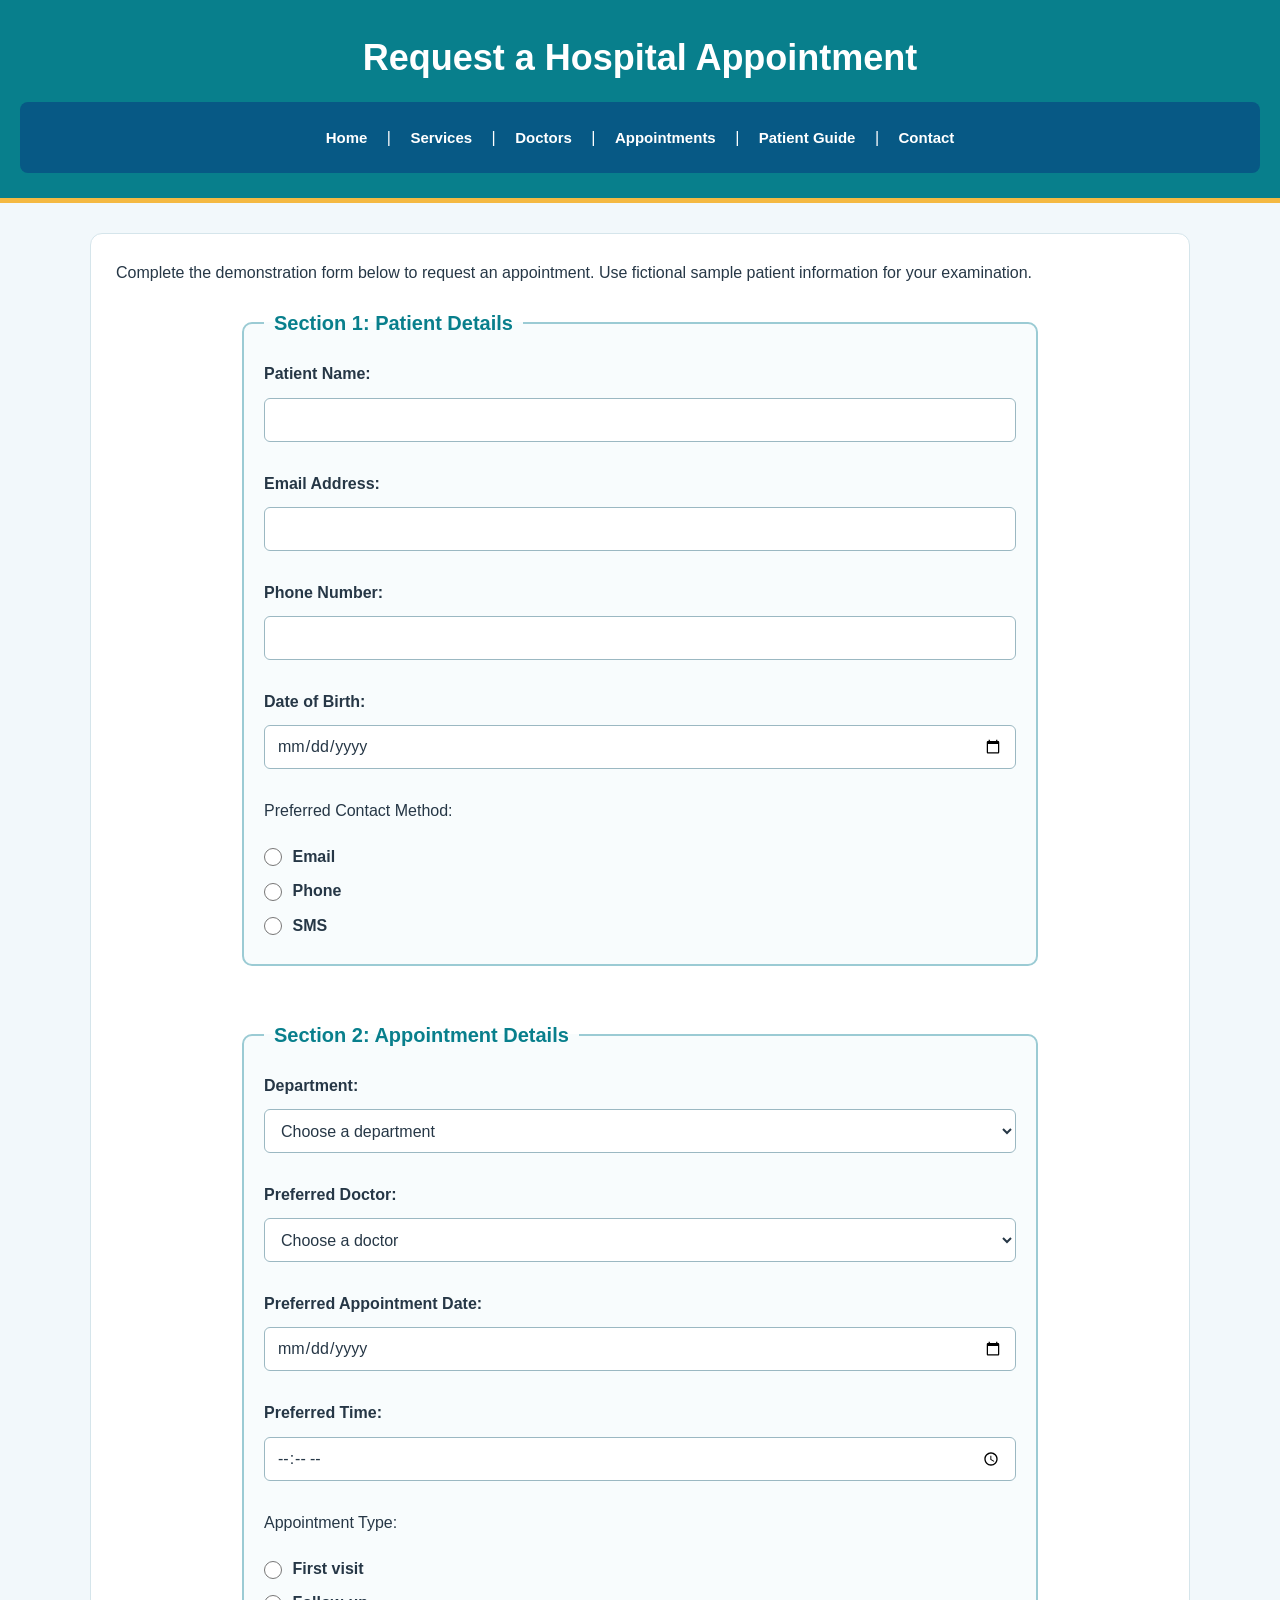
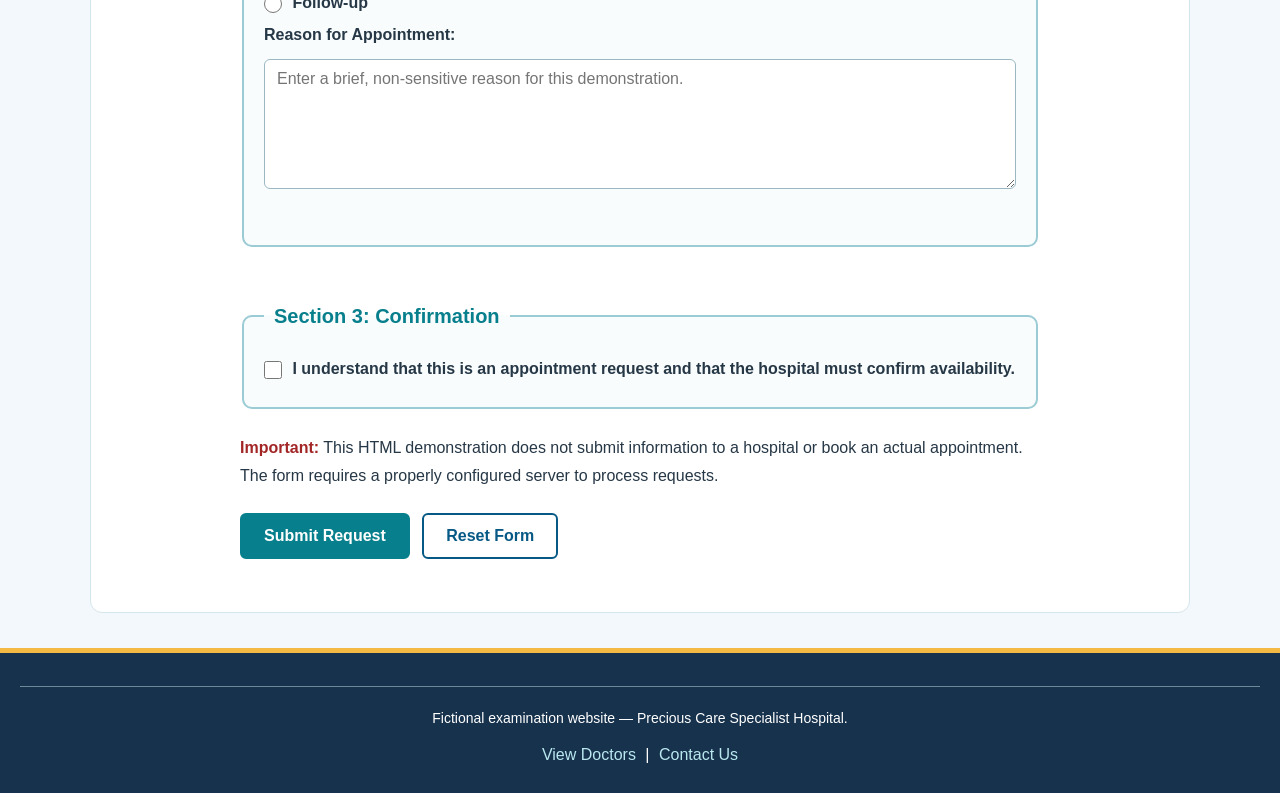
<file: appointment.html>
<!DOCTYPE html>
<html lang="en">
<head>
    <meta charset="UTF-8">
    <meta name="viewport" content="width=device-width, initial-scale=1.0">
    <title>Appointment Request | Precious Care Hospital</title>
     <link rel="stylesheet" href="style.css">
</head>
<body>

<header>
    <h1>Request a Hospital Appointment</h1>
    <nav aria-label="Main navigation">
        <a href="index.html">Home</a> |
        <a href="services.html">Services</a> |
        <a href="doctors.html">Doctors</a> |
        <a href="appointment.html">Appointments</a> |
        <a href="patient-guide.html">Patient Guide</a> |
        <a href="contact.html">Contact</a>
    </nav>
</header>

<main>
    <p>
        Complete the demonstration form below to request an appointment.
        Use fictional sample patient information for your examination.
    </p>

    <form action="#" method="post">

        <fieldset>
            <legend>Section 1: Patient Details</legend>

            <p>
                <label for="patient-name">Patient Name:</label><br>
                <input type="text" id="patient-name" name="patient_name"
                       autocomplete="name" required>
            </p>

            <p>
                <label for="patient-email">Email Address:</label><br>
                <input type="email" id="patient-email" name="email"
                       autocomplete="email" required>
            </p>

            <p>
                <label for="patient-phone">Phone Number:</label><br>
                <input type="tel" id="patient-phone" name="phone"
                       autocomplete="tel" required>
            </p>

            <p>
                <label for="date-of-birth">Date of Birth:</label><br>
                <input type="date" id="date-of-birth" name="date_of_birth"
                       max="2026-10-16" required>
            </p>

            <p>Preferred Contact Method:</p>
            <input type="radio" id="contact-email" name="contact_method"
                   value="Email" required>
            <label for="contact-email">Email</label><br>

            <input type="radio" id="contact-phone" name="contact_method"
                   value="Phone">
            <label for="contact-phone">Phone</label><br>

            <input type="radio" id="contact-sms" name="contact_method"
                   value="SMS">
            <label for="contact-sms">SMS</label>
        </fieldset>

        <br>

        <fieldset>
            <legend>Section 2: Appointment Details</legend>

            <p>
                <label for="department">Department:</label><br>
                <select id="department" name="department" required>
                    <option value="">Choose a department</option>
                    <option value="general">General Outpatient</option>
                    <option value="maternity">Maternity</option>
                    <option value="laboratory">Laboratory</option>
                    <option value="paediatrics">Paediatrics</option>
                    <option value="dental">Dental</option>
                    <option value="eye">Eye Clinic</option>
                </select>
            </p>

            <p>
                <label for="doctor">Preferred Doctor:</label><br>
                <select id="doctor" name="preferred_doctor" required>
                    <option value="">Choose a doctor</option>
                    <option value="ada-okoro">Dr. Ada Okoro</option>
                    <option value="samuel-bello">Dr. Samuel Bello</option>
                    <option value="mary-eze">Dr. Mary Eze</option>
                    <option value="david-obi">Dr. David Obi</option>
                    <option value="esther-nwosu">Dr. Esther Nwosu</option>
                    <option value="no-preference">No preference</option>
                </select>
            </p>

            <p>
                <label for="appointment-date">Preferred Appointment Date:</label><br>
                <input type="date" id="appointment-date" name="appointment_date"
                       min="2026-10-16" required>
            </p>

            <p>
                <label for="appointment-time">Preferred Time:</label><br>
                <input type="time" id="appointment-time" name="appointment_time"
                       required>
            </p>

            <p>Appointment Type:</p>
            <input type="radio" id="first-visit" name="visit_type"
                   value="First visit" required>
            <label for="first-visit">First visit</label><br>

            <input type="radio" id="follow-up" name="visit_type"
                   value="Follow-up">
            <label for="follow-up">Follow-up</label>

            <p>
                <label for="appointment-reason">Reason for Appointment:</label><br>
                <textarea id="appointment-reason" name="reason"
                          rows="5" cols="40" maxlength="500"
                          placeholder="Enter a brief, non-sensitive reason for this demonstration."
                          required></textarea>
            </p>
        </fieldset>

        <br>

        <fieldset>
            <legend>Section 3: Confirmation</legend>

            <input type="checkbox" id="policy" name="appointment_policy"
                   value="accepted" required>
            <label for="policy">
                I understand that this is an appointment request and that
                the hospital must confirm availability.
            </label>
        </fieldset>

        <p>
            <strong>Important:</strong> This HTML demonstration does not
            submit information to a hospital or book an actual appointment.
            The form requires a properly configured server to process requests.
        </p>

        <button type="submit">Submit Request</button>
        <button type="reset">Reset Form</button>

    </form>
</main>

<footer>
    <hr>
    <p>Fictional examination website — Precious Care Specialist Hospital.</p>
    <a href="doctors.html">View Doctors</a> |
    <a href="contact.html">Contact Us</a>
</footer>

</body>
</html>
</file>
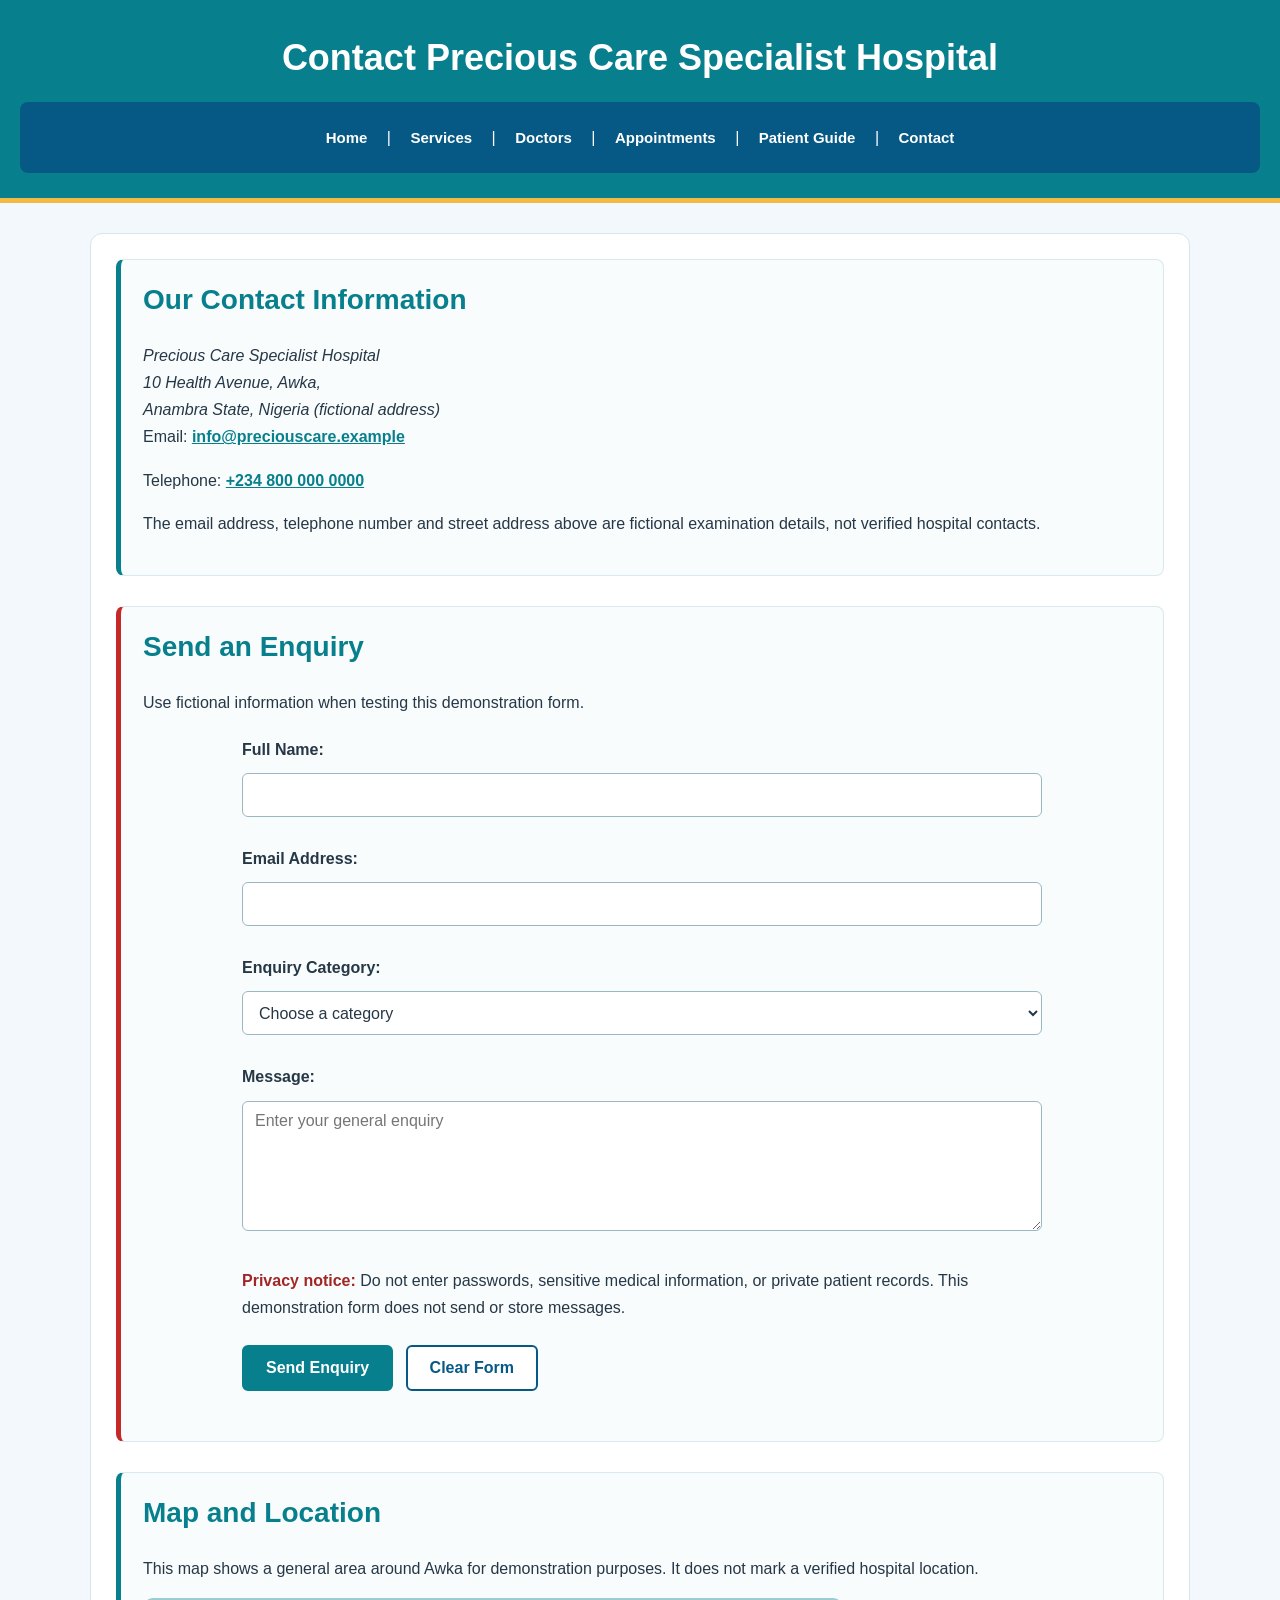
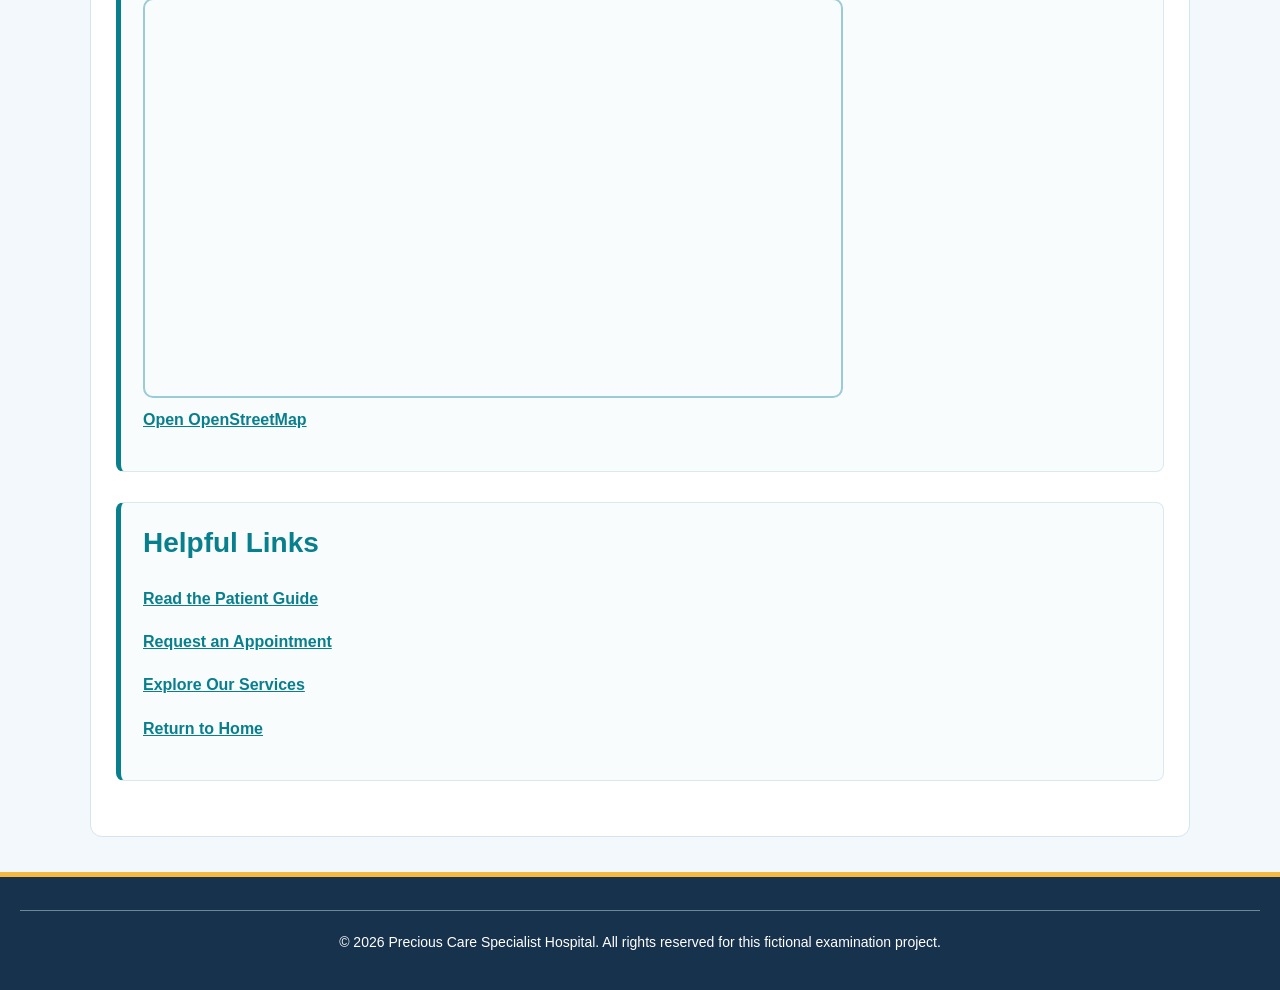
<file: contact.html>
<!DOCTYPE html>
<html lang="en">
<head>
    <meta charset="UTF-8">
    <meta name="viewport" content="width=device-width, initial-scale=1.0">
    <title>Contact Us | Precious Care Hospital</title>
     <link rel="stylesheet" href="style.css">
</head>
<body>

<header>
    <h1>Contact Precious Care Specialist Hospital</h1>
    <nav aria-label="Main navigation">
        <a href="index.html">Home</a> |
        <a href="services.html">Services</a> |
        <a href="doctors.html">Doctors</a> |
        <a href="appointment.html">Appointments</a> |
        <a href="patient-guide.html">Patient Guide</a> |
        <a href="contact.html">Contact</a>
    </nav>
</header>

<main>
    <section>
        <h2>Our Contact Information</h2>
        <address>
            Precious Care Specialist Hospital<br>
            10 Health Avenue, Awka,<br>
            Anambra State, Nigeria (fictional address)
        </address>

        <p>
            Email:
            <a href="mailto:info@preciouscare.example">
                info@preciouscare.example
            </a>
        </p>

        <p>
            Telephone:
            <a href="tel:+2348000000000">+234 800 000 0000</a>
        </p>

        <p>
            The email address, telephone number and street address above
            are fictional examination details, not verified hospital contacts.
        </p>
    </section>

    <section>
        <h2>Send an Enquiry</h2>
        <p>Use fictional information when testing this demonstration form.</p>

        <form action="#" method="post">
            <p>
                <label for="contact-name">Full Name:</label><br>
                <input type="text" id="contact-name" name="name"
                       autocomplete="name" required>
            </p>

            <p>
                <label for="contact-email">Email Address:</label><br>
                <input type="email" id="contact-email" name="email"
                       autocomplete="email" required>
            </p>

            <p>
                <label for="enquiry-category">Enquiry Category:</label><br>
                <select id="enquiry-category" name="category" required>
                    <option value="">Choose a category</option>
                    <option value="services">Medical Services</option>
                    <option value="doctors">Doctors and Timetable</option>
                    <option value="appointment">Appointment Enquiry</option>
                    <option value="patient-guide">Patient Information</option>
                    <option value="other">Other</option>
                </select>
            </p>

            <p>
                <label for="message">Message:</label><br>
                <textarea id="message" name="message" rows="6"
                          cols="40" maxlength="1000"
                          placeholder="Enter your general enquiry"
                          required></textarea>
            </p>

            <p>
                <strong>Privacy notice:</strong> Do not enter passwords,
                sensitive medical information, or private patient records.
                This demonstration form does not send or store messages.
            </p>

            <button type="submit">Send Enquiry</button>
            <button type="reset">Clear Form</button>
        </form>
    </section>

    <section>
        <h2>Map and Location</h2>
        <p>
            This map shows a general area around Awka for demonstration
            purposes. It does not mark a verified hospital location.
        </p>

        <iframe
            src="https://www.openstreetmap.org/export/embed.html?bbox=7.00%2C6.18%2C7.10%2C6.25&amp;layer=mapnik"
            title="Map of a general area around Awka, Anambra State"
            width="600"
            height="400"
            loading="lazy">
        </iframe>

        <p>
            <a href="https://www.openstreetmap.org/"
               target="_blank" rel="noopener noreferrer">
                Open OpenStreetMap
            </a>
        </p>
    </section>

    <section>
        <h2>Helpful Links</h2>
        <p><a href="patient-guide.html">Read the Patient Guide</a></p>
        <p><a href="appointment.html">Request an Appointment</a></p>
        <p><a href="services.html">Explore Our Services</a></p>
        <p><a href="index.html">Return to Home</a></p>
    </section>
</main>

<footer>
    <hr>
    <p>&copy; 2026 Precious Care Specialist Hospital. All rights reserved for this fictional examination project.</p>
</footer>

</body>
</html>
</file>
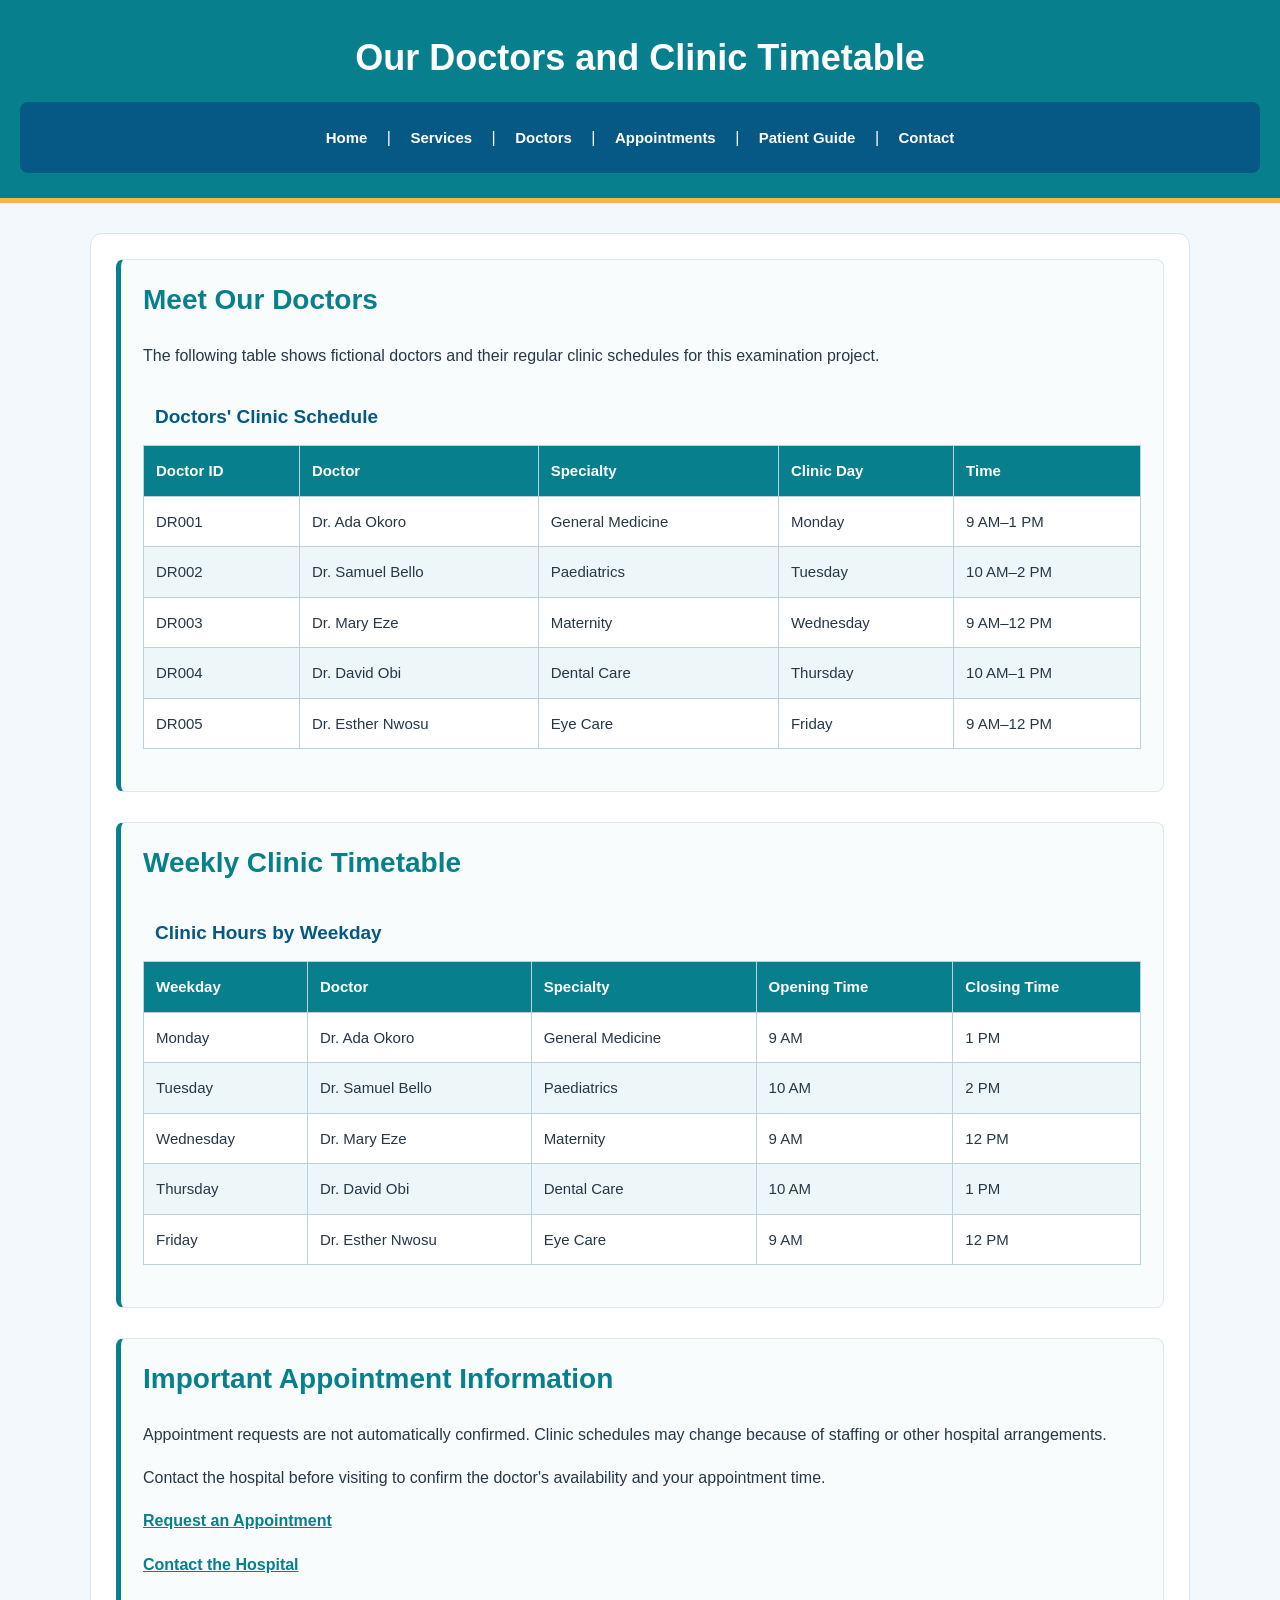
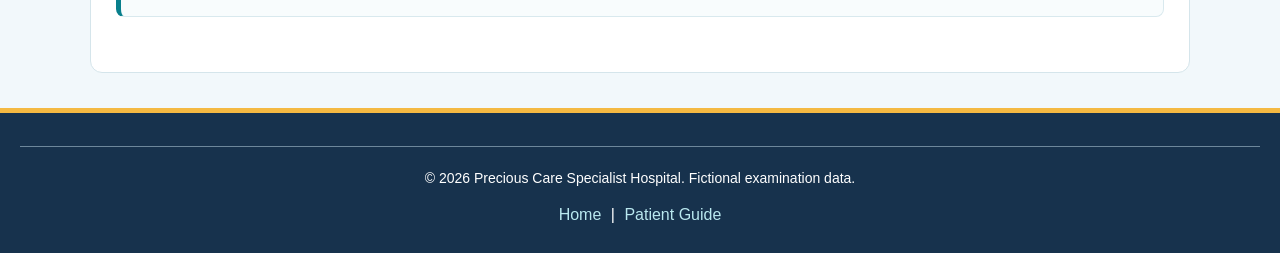
<file: doctors.html>
<!DOCTYPE html>
<html lang="en">
<head>
    <meta charset="UTF-8">
    <meta name="viewport" content="width=device-width, initial-scale=1.0">
    <title>Doctors and Timetable | Precious Care Hospital</title>
     <link rel="stylesheet" href="style.css">
</head>
<body>

<header>
    <h1>Our Doctors and Clinic Timetable</h1>
    <nav aria-label="Main navigation">
        <a href="index.html">Home</a> |
        <a href="services.html">Services</a> |
        <a href="doctors.html">Doctors</a> |
        <a href="appointment.html">Appointments</a> |
        <a href="patient-guide.html">Patient Guide</a> |
        <a href="contact.html">Contact</a>
    </nav>
</header>

<main>
    <section>
        <h2>Meet Our Doctors</h2>
        <p>
            The following table shows fictional doctors and their
            regular clinic schedules for this examination project.
        </p>

        <table border="1">
            <caption>Doctors' Clinic Schedule</caption>
            <thead>
                <tr>
                    <th scope="col">Doctor ID</th>
                    <th scope="col">Doctor</th>
                    <th scope="col">Specialty</th>
                    <th scope="col">Clinic Day</th>
                    <th scope="col">Time</th>
                </tr>
            </thead>
            <tbody>
                <tr>
                    <td>DR001</td>
                    <td>Dr. Ada Okoro</td>
                    <td>General Medicine</td>
                    <td>Monday</td>
                    <td>9 AM–1 PM</td>
                </tr>
                <tr>
                    <td>DR002</td>
                    <td>Dr. Samuel Bello</td>
                    <td>Paediatrics</td>
                    <td>Tuesday</td>
                    <td>10 AM–2 PM</td>
                </tr>
                <tr>
                    <td>DR003</td>
                    <td>Dr. Mary Eze</td>
                    <td>Maternity</td>
                    <td>Wednesday</td>
                    <td>9 AM–12 PM</td>
                </tr>
                <tr>
                    <td>DR004</td>
                    <td>Dr. David Obi</td>
                    <td>Dental Care</td>
                    <td>Thursday</td>
                    <td>10 AM–1 PM</td>
                </tr>
                <tr>
                    <td>DR005</td>
                    <td>Dr. Esther Nwosu</td>
                    <td>Eye Care</td>
                    <td>Friday</td>
                    <td>9 AM–12 PM</td>
                </tr>
            </tbody>
        </table>
    </section>

    <section>
        <h2>Weekly Clinic Timetable</h2>
        <table border="1">
            <caption>Clinic Hours by Weekday</caption>
            <thead>
                <tr>
                    <th scope="col">Weekday</th>
                    <th scope="col">Doctor</th>
                    <th scope="col">Specialty</th>
                    <th scope="col">Opening Time</th>
                    <th scope="col">Closing Time</th>
                </tr>
            </thead>
            <tbody>
                <tr>
                    <td>Monday</td>
                    <td>Dr. Ada Okoro</td>
                    <td>General Medicine</td>
                    <td>9 AM</td>
                    <td>1 PM</td>
                </tr>
                <tr>
                    <td>Tuesday</td>
                    <td>Dr. Samuel Bello</td>
                    <td>Paediatrics</td>
                    <td>10 AM</td>
                    <td>2 PM</td>
                </tr>
                <tr>
                    <td>Wednesday</td>
                    <td>Dr. Mary Eze</td>
                    <td>Maternity</td>
                    <td>9 AM</td>
                    <td>12 PM</td>
                </tr>
                <tr>
                    <td>Thursday</td>
                    <td>Dr. David Obi</td>
                    <td>Dental Care</td>
                    <td>10 AM</td>
                    <td>1 PM</td>
                </tr>
                <tr>
                    <td>Friday</td>
                    <td>Dr. Esther Nwosu</td>
                    <td>Eye Care</td>
                    <td>9 AM</td>
                    <td>12 PM</td>
                </tr>
            </tbody>
        </table>
    </section>

    <section>
        <h2>Important Appointment Information</h2>
        <p>
            Appointment requests are not automatically confirmed.
            Clinic schedules may change because of staffing or other
            hospital arrangements.
        </p>
        <p>
            Contact the hospital before visiting to confirm the doctor's
            availability and your appointment time.
        </p>
        <p><a href="appointment.html">Request an Appointment</a></p>
        <p><a href="contact.html">Contact the Hospital</a></p>
    </section>
</main>

<footer>
    <hr>
    <p>&copy; 2026 Precious Care Specialist Hospital. Fictional examination data.</p>
    <a href="index.html">Home</a> |
    <a href="patient-guide.html">Patient Guide</a>
</footer>

</body>
</html>
</file>
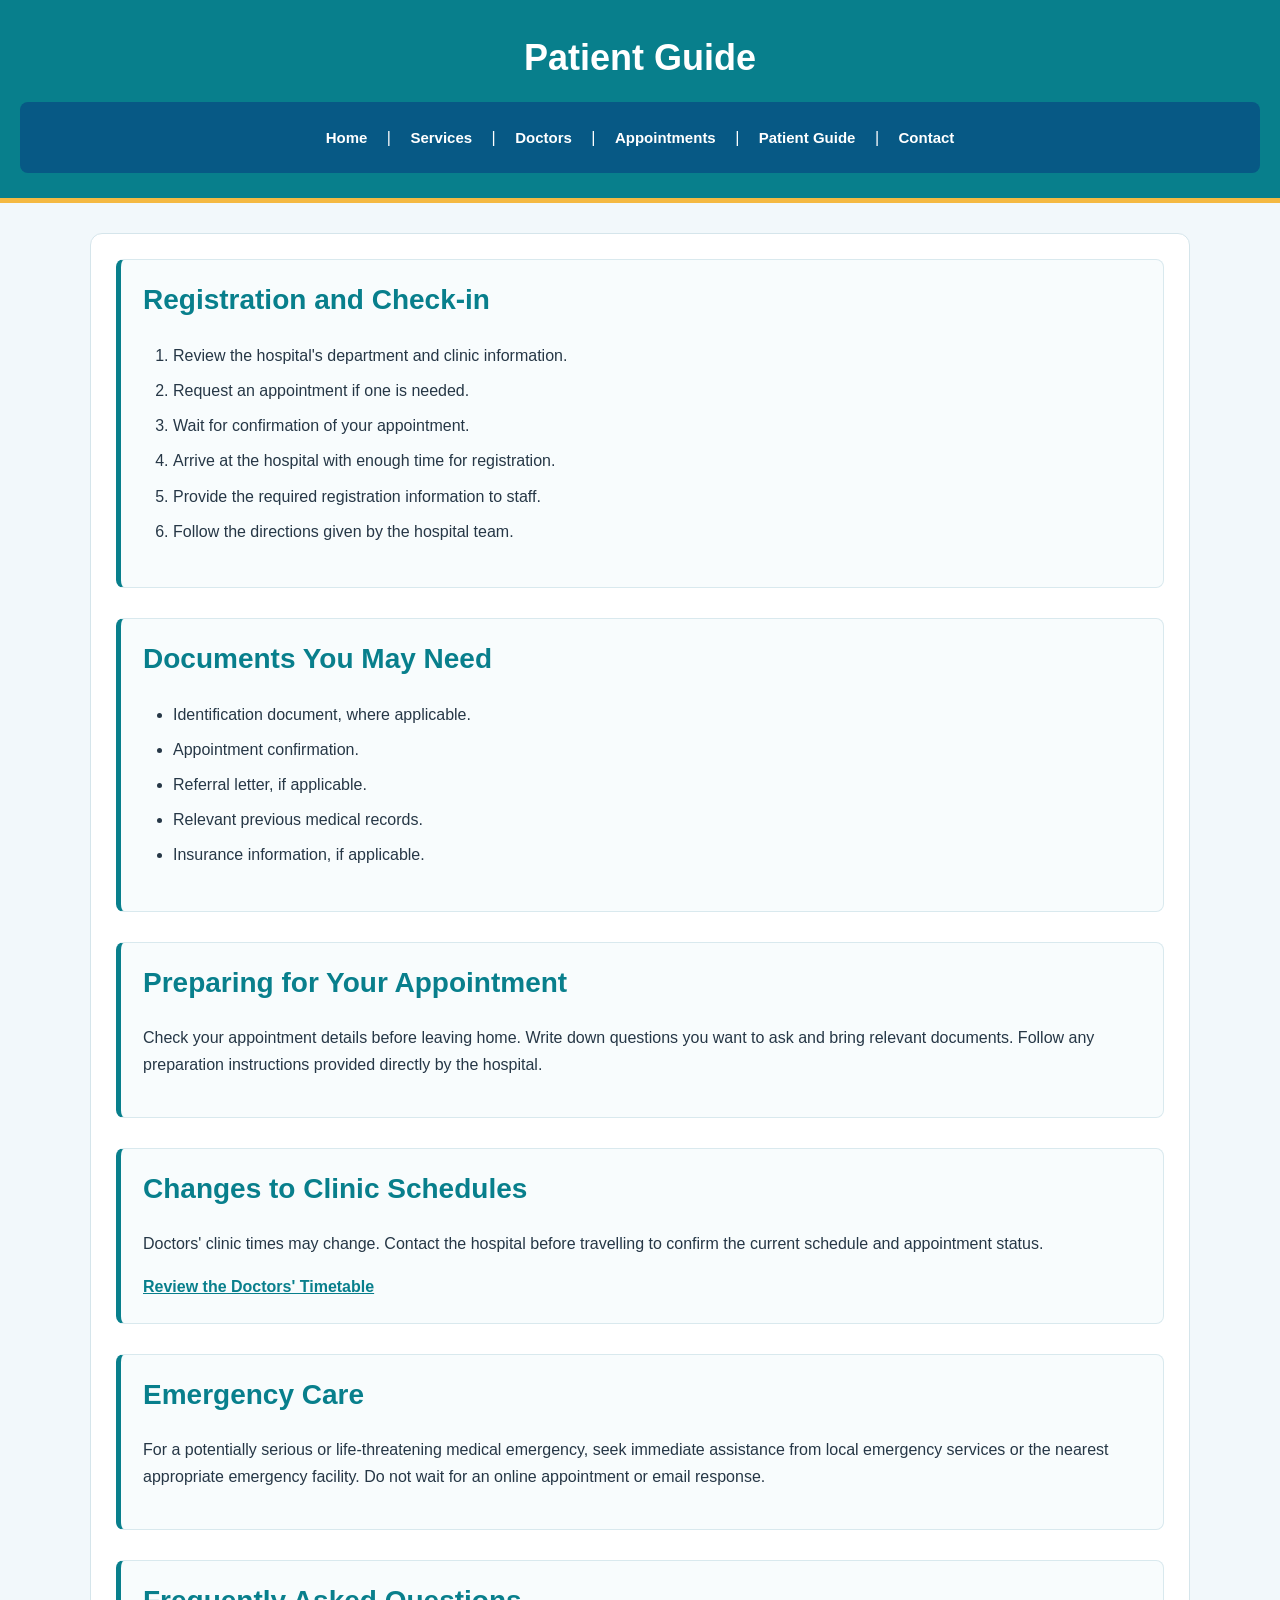
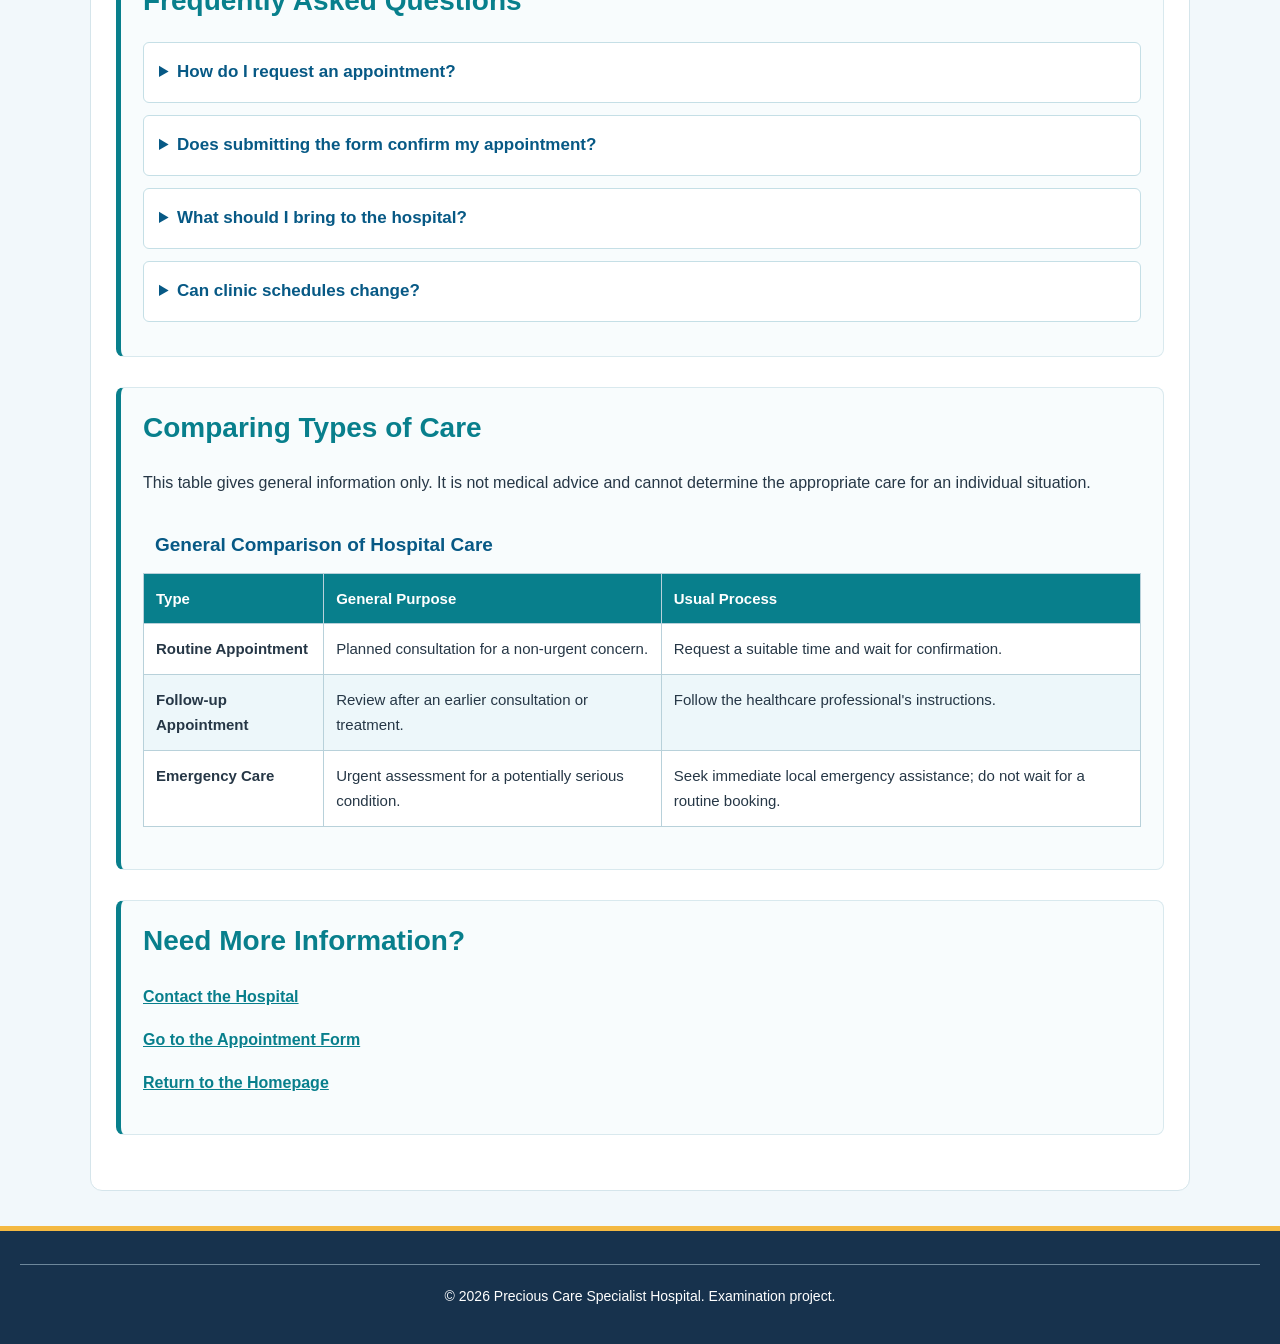
<file: patient-guide.html>
<!DOCTYPE html>
<html lang="en">
<head>
    <meta charset="UTF-8">
    <meta name="viewport" content="width=device-width, initial-scale=1.0">
    <title>Patient Guide | Precious Care Hospital</title>
     <link rel="stylesheet" href="style.css">
</head>
<body>

<header>
    <h1>Patient Guide</h1>
    <nav aria-label="Main navigation">
        <a href="index.html">Home</a> |
        <a href="services.html">Services</a> |
        <a href="doctors.html">Doctors</a> |
        <a href="appointment.html">Appointments</a> |
        <a href="patient-guide.html">Patient Guide</a> |
        <a href="contact.html">Contact</a>
    </nav>
</header>

<main>
    <section>
        <h2>Registration and Check-in</h2>
        <ol>
            <li>Review the hospital's department and clinic information.</li>
            <li>Request an appointment if one is needed.</li>
            <li>Wait for confirmation of your appointment.</li>
            <li>Arrive at the hospital with enough time for registration.</li>
            <li>Provide the required registration information to staff.</li>
            <li>Follow the directions given by the hospital team.</li>
        </ol>
    </section>

    <section>
        <h2>Documents You May Need</h2>
        <ul>
            <li>Identification document, where applicable.</li>
            <li>Appointment confirmation.</li>
            <li>Referral letter, if applicable.</li>
            <li>Relevant previous medical records.</li>
            <li>Insurance information, if applicable.</li>
        </ul>
    </section>

    <section>
        <h2>Preparing for Your Appointment</h2>
        <p>
            Check your appointment details before leaving home.
            Write down questions you want to ask and bring relevant
            documents. Follow any preparation instructions provided
            directly by the hospital.
        </p>
    </section>

    <section>
        <h2>Changes to Clinic Schedules</h2>
        <p>
            Doctors' clinic times may change. Contact the hospital
            before travelling to confirm the current schedule and
            appointment status.
        </p>
        <a href="doctors.html">Review the Doctors' Timetable</a>
    </section>

    <section>
        <h2>Emergency Care</h2>
        <p>
            For a potentially serious or life-threatening medical
            emergency, seek immediate assistance from local emergency
            services or the nearest appropriate emergency facility.
            Do not wait for an online appointment or email response.
        </p>
    </section>

    <section>
        <h2>Frequently Asked Questions</h2>

        <details>
            <summary>How do I request an appointment?</summary>
            <p>
                Open the appointment page, complete the required fields
                and submit your request. This demonstration form does
                not transmit data or book a real appointment.
            </p>
        </details>

        <details>
            <summary>Does submitting the form confirm my appointment?</summary>
            <p>
                No. In a real system, the hospital would need to process
                the request and confirm the appointment.
            </p>
        </details>

        <details>
            <summary>What should I bring to the hospital?</summary>
            <p>
                Bring relevant identification, appointment details,
                referral documents where applicable, and relevant records.
            </p>
        </details>

        <details>
            <summary>Can clinic schedules change?</summary>
            <p>
                Yes. Contact the hospital to confirm the current schedule
                before visiting.
            </p>
        </details>
    </section>

    <section>
        <h2>Comparing Types of Care</h2>
        <p>
            This table gives general information only. It is not medical
            advice and cannot determine the appropriate care for an
            individual situation.
        </p>

        <table border="1">
            <caption>General Comparison of Hospital Care</caption>
            <thead>
                <tr>
                    <th scope="col">Type</th>
                    <th scope="col">General Purpose</th>
                    <th scope="col">Usual Process</th>
                </tr>
            </thead>
            <tbody>
                <tr>
                    <th scope="row">Routine Appointment</th>
                    <td>Planned consultation for a non-urgent concern.</td>
                    <td>Request a suitable time and wait for confirmation.</td>
                </tr>
                <tr>
                    <th scope="row">Follow-up Appointment</th>
                    <td>Review after an earlier consultation or treatment.</td>
                    <td>Follow the healthcare professional's instructions.</td>
                </tr>
                <tr>
                    <th scope="row">Emergency Care</th>
                    <td>Urgent assessment for a potentially serious condition.</td>
                    <td>Seek immediate local emergency assistance; do not wait for a routine booking.</td>
                </tr>
            </tbody>
        </table>
    </section>

    <section>
        <h2>Need More Information?</h2>
        <p><a href="contact.html">Contact the Hospital</a></p>
        <p><a href="appointment.html">Go to the Appointment Form</a></p>
        <p><a href="index.html">Return to the Homepage</a></p>
    </section>
</main>

<footer>
    <hr>
    <p>&copy; 2026 Precious Care Specialist Hospital. Examination project.</p>
</footer>

</body>
</html>
</file>
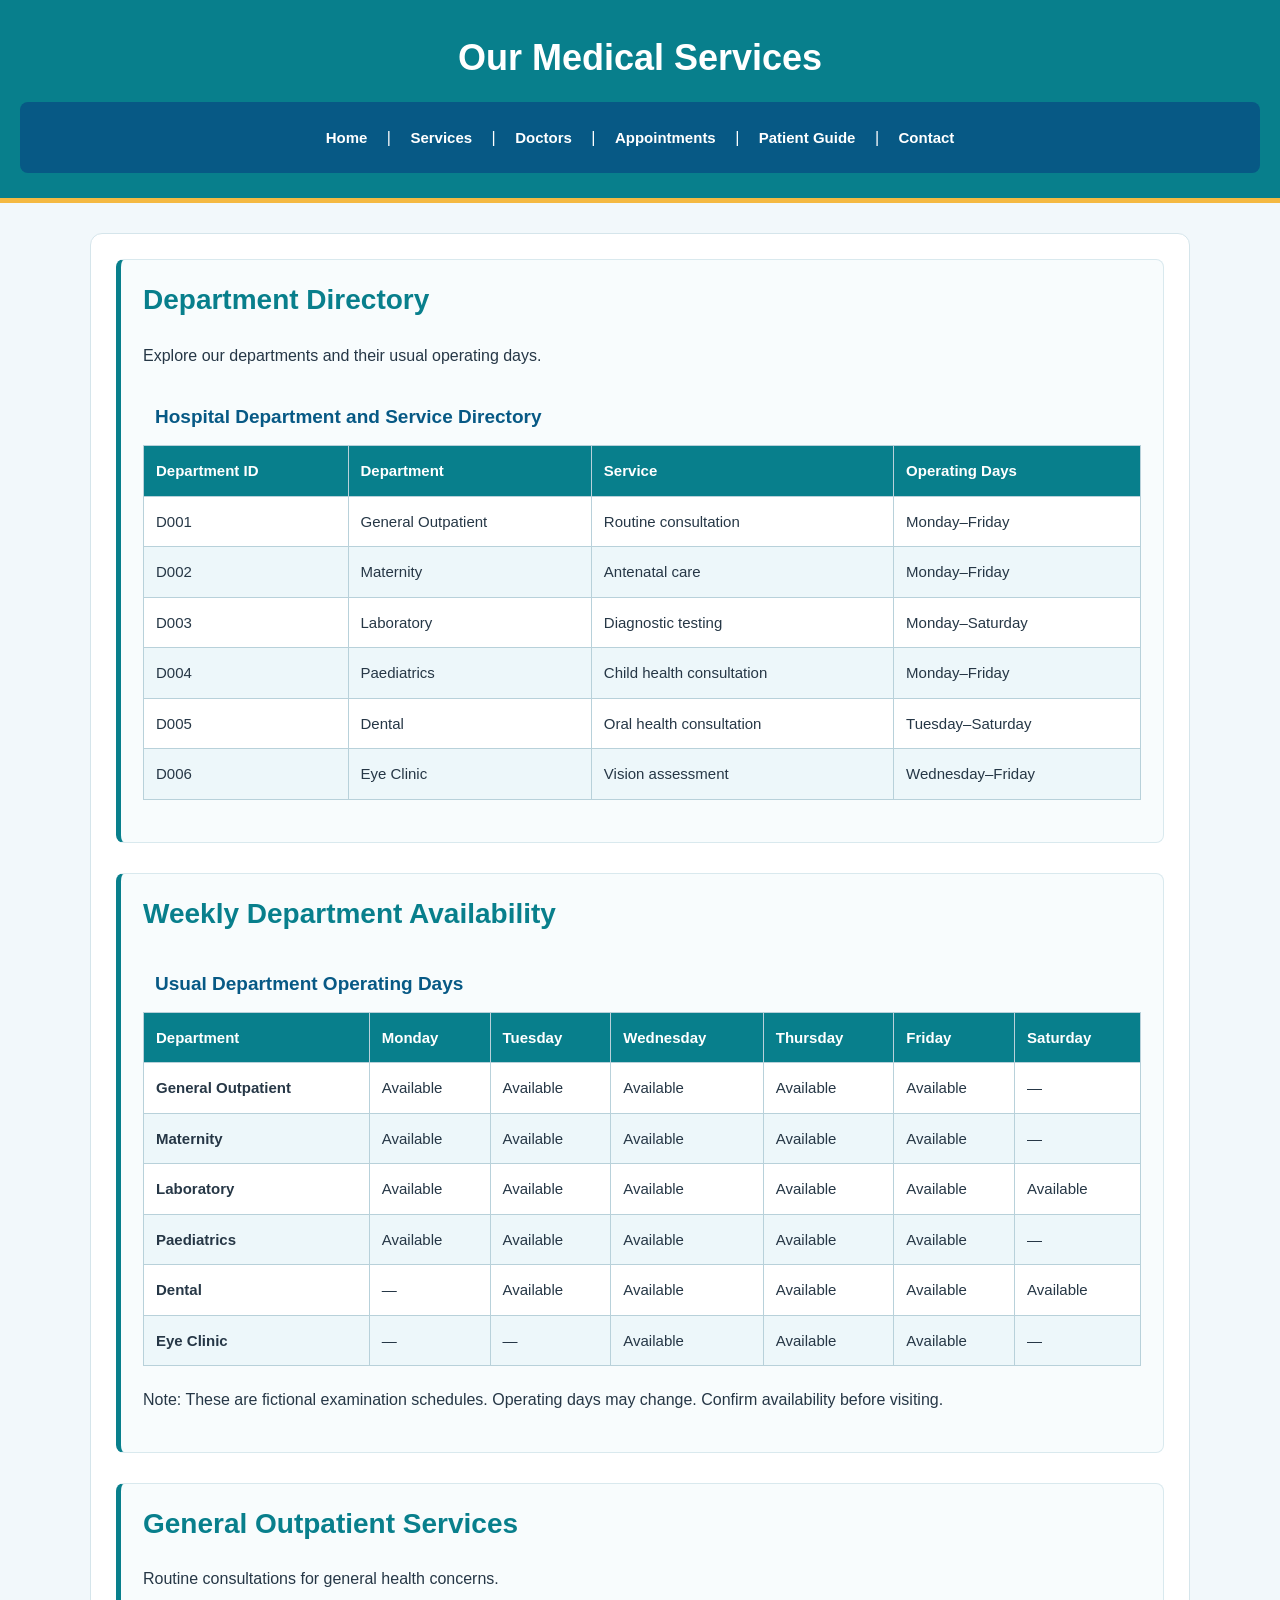
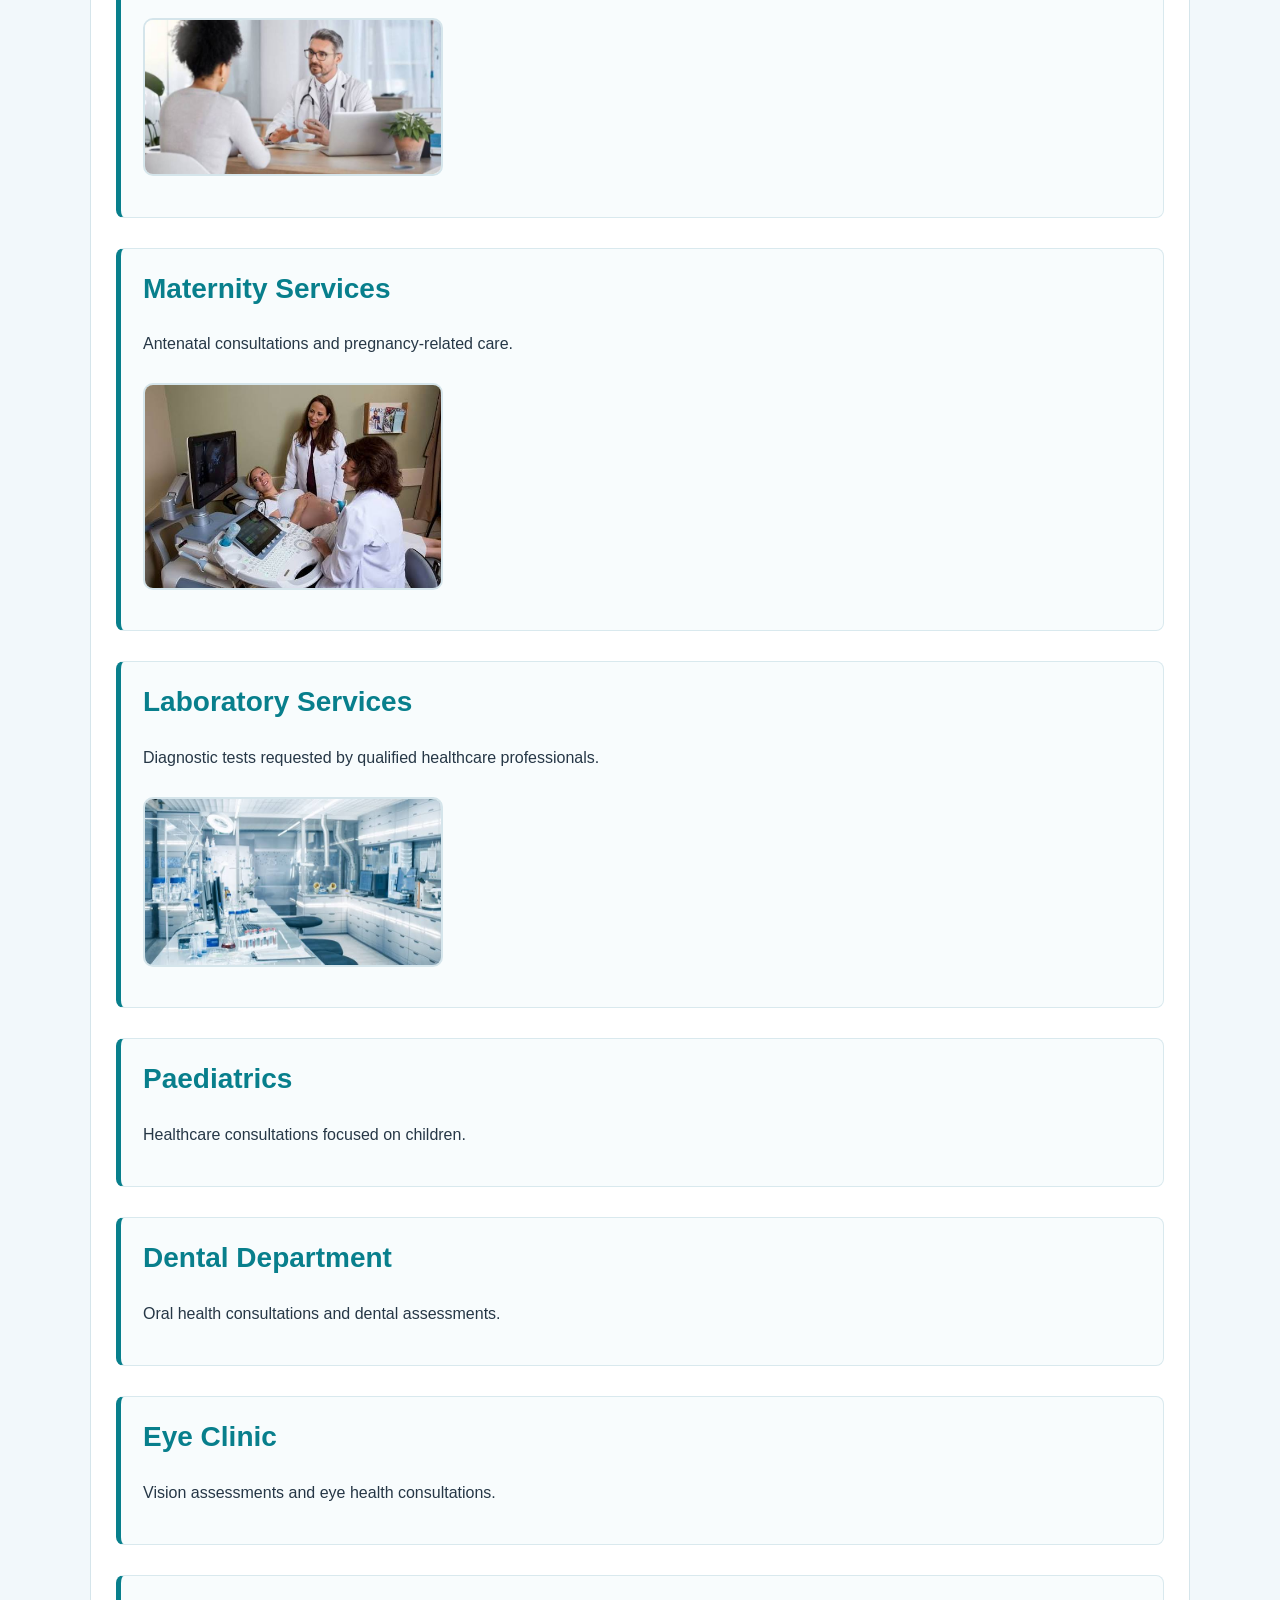
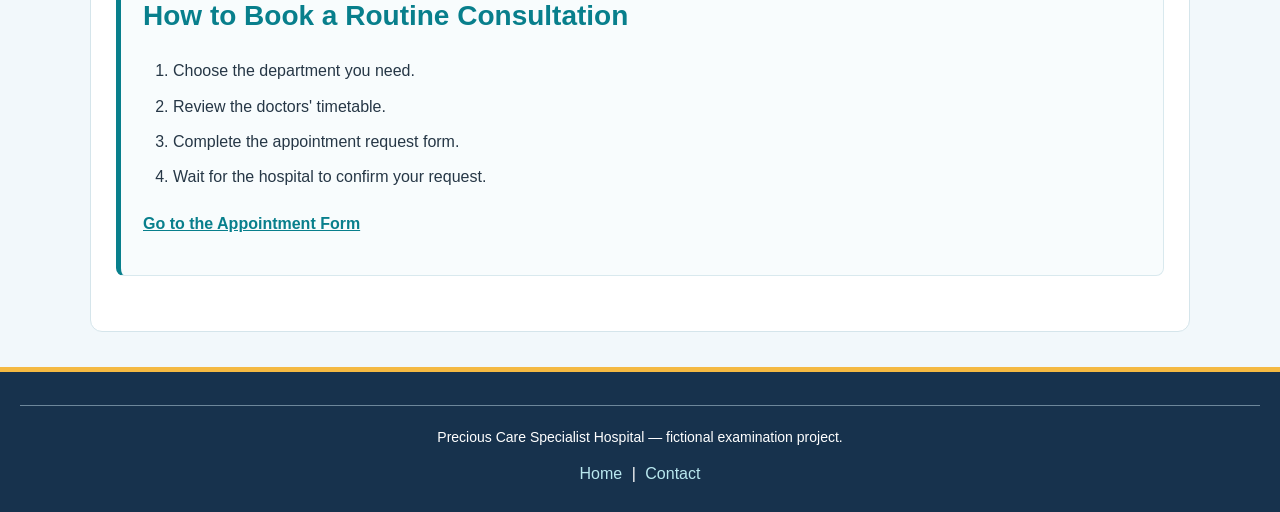
<file: services.html>
<!DOCTYPE html>
<html lang="en">
<head>
    <meta charset="UTF-8">
    <meta name="viewport" content="width=device-width, initial-scale=1.0">
    <title>Medical Services | Precious Care Hospital</title>
     <link rel="stylesheet" href="style.css">
</head>
<body>

<header>
    <h1>Our Medical Services</h1>
    <nav aria-label="Main navigation">
        <a href="index.html">Home</a> |
        <a href="services.html">Services</a> |
        <a href="doctors.html">Doctors</a> |
        <a href="appointment.html">Appointments</a> |
        <a href="patient-guide.html">Patient Guide</a> |
        <a href="contact.html">Contact</a>
    </nav>
</header>

<main>
    <section>
        <h2>Department Directory</h2>
        <p>Explore our departments and their usual operating days.</p>

        <table border="1">
            <caption>Hospital Department and Service Directory</caption>
            <thead>
                <tr>
                    <th scope="col">Department ID</th>
                    <th scope="col">Department</th>
                    <th scope="col">Service</th>
                    <th scope="col">Operating Days</th>
                </tr>
            </thead>
            <tbody>
                <tr>
                    <td>D001</td>
                    <td>General Outpatient</td>
                    <td>Routine consultation</td>
                    <td>Monday–Friday</td>
                </tr>
                <tr>
                    <td>D002</td>
                    <td>Maternity</td>
                    <td>Antenatal care</td>
                    <td>Monday–Friday</td>
                </tr>
                <tr>
                    <td>D003</td>
                    <td>Laboratory</td>
                    <td>Diagnostic testing</td>
                    <td>Monday–Saturday</td>
                </tr>
                <tr>
                    <td>D004</td>
                    <td>Paediatrics</td>
                    <td>Child health consultation</td>
                    <td>Monday–Friday</td>
                </tr>
                <tr>
                    <td>D005</td>
                    <td>Dental</td>
                    <td>Oral health consultation</td>
                    <td>Tuesday–Saturday</td>
                </tr>
                <tr>
                    <td>D006</td>
                    <td>Eye Clinic</td>
                    <td>Vision assessment</td>
                    <td>Wednesday–Friday</td>
                </tr>
            </tbody>
        </table>
    </section>

    <section>
        <h2>Weekly Department Availability</h2>
        <table border="1">
            <caption>Usual Department Operating Days</caption>
            <thead>
                <tr>
                    <th scope="col">Department</th>
                    <th scope="col">Monday</th>
                    <th scope="col">Tuesday</th>
                    <th scope="col">Wednesday</th>
                    <th scope="col">Thursday</th>
                    <th scope="col">Friday</th>
                    <th scope="col">Saturday</th>
                </tr>
            </thead>
            <tbody>
                <tr>
                    <th scope="row">General Outpatient</th>
                    <td>Available</td>
                    <td>Available</td>
                    <td>Available</td>
                    <td>Available</td>
                    <td>Available</td>
                    <td>—</td>
                </tr>
                <tr>
                    <th scope="row">Maternity</th>
                    <td>Available</td>
                    <td>Available</td>
                    <td>Available</td>
                    <td>Available</td>
                    <td>Available</td>
                    <td>—</td>
                </tr>
                <tr>
                    <th scope="row">Laboratory</th>
                    <td>Available</td>
                    <td>Available</td>
                    <td>Available</td>
                    <td>Available</td>
                    <td>Available</td>
                    <td>Available</td>
                </tr>
                <tr>
                    <th scope="row">Paediatrics</th>
                    <td>Available</td>
                    <td>Available</td>
                    <td>Available</td>
                    <td>Available</td>
                    <td>Available</td>
                    <td>—</td>
                </tr>
                <tr>
                    <th scope="row">Dental</th>
                    <td>—</td>
                    <td>Available</td>
                    <td>Available</td>
                    <td>Available</td>
                    <td>Available</td>
                    <td>Available</td>
                </tr>
                <tr>
                    <th scope="row">Eye Clinic</th>
                    <td>—</td>
                    <td>—</td>
                    <td>Available</td>
                    <td>Available</td>
                    <td>Available</td>
                    <td>—</td>
                </tr>
            </tbody>
        </table>
        <p>Note: These are fictional examination schedules. Operating days may change. Confirm availability before visiting.</p>
    </section>

    <section>
        <h2>General Outpatient Services</h2>
        <p>Routine consultations for general health concerns.</p>
        <img src="precious care hospital images/consultation" alt="Consultation between a patient and healthcare professional" width="300">
    </section>

    <section>
        <h2>Maternity Services</h2>
        <p>Antenatal consultations and pregnancy-related care.</p>
        <img src="precious care hospital images/maternity" alt="Maternity care facility" width="300">
    </section>

    <section>
        <h2>Laboratory Services</h2>
        <p>Diagnostic tests requested by qualified healthcare professionals.</p>
        <img src="precious care hospital images/laboratory" alt="Laboratory testing area" width="300">
    </section>

    <section>
        <h2>Paediatrics</h2>
        <p>Healthcare consultations focused on children.</p>
    </section>

    <section>
        <h2>Dental Department</h2>
        <p>Oral health consultations and dental assessments.</p>
    </section>

    <section>
        <h2>Eye Clinic</h2>
        <p>Vision assessments and eye health consultations.</p>
    </section>

    <section>
        <h2>How to Book a Routine Consultation</h2>
        <ol>
            <li>Choose the department you need.</li>
            <li>Review the doctors' timetable.</li>
            <li>Complete the appointment request form.</li>
            <li>Wait for the hospital to confirm your request.</li>
        </ol>
        <p><a href="appointment.html">Go to the Appointment Form</a></p>
    </section>
</main>

<footer>
    <hr>
    <p>Precious Care Specialist Hospital — fictional examination project.</p>
    <a href="index.html">Home</a> |
    <a href="contact.html">Contact</a>
</footer>

</body>
</html>
</file>
<file: style.css>
/* =========================================
   PRECIOUS CARE SPECIALIST HOSPITAL
   Main stylesheet for all six HTML pages
   ========================================= */

/* 1. General page settings */
* {
    box-sizing: border-box;
}

html {
    scroll-behavior: smooth;
}

body {
    font-family: Arial, Helvetica, sans-serif;
    font-size: 16px;
    line-height: 1.7;
    color: #263746;
    background-color: #f2f8fb;
    margin: 0;
    padding: 0;
}

/* 2. Main headings and text */
h1,
h2,
h3 {
    font-family: Arial, Helvetica, sans-serif;
    line-height: 1.3;
}

h1 {
    font-size: 36px;
    color: #ffffff;
}

h2 {
    font-size: 28px;
    color: #087f8c;
    margin-top: 0;
}

h3 {
    font-size: 21px;
    color: #075985;
}

p {
    margin-top: 0;
    margin-bottom: 16px;
}

/* 3. Header */
header {
    background-color: #087f8c;
    color: #ffffff;
    text-align: center;
    padding: 25px 20px;
    border-bottom: 5px solid #f4b942;
}

header h1 {
    margin: 10px 0;
}

header p {
    font-size: 18px;
    color: #e6f8fa;
}

/* Hospital image/logo in the header */
header img {
    width: 110px;
    height: 90px;
    object-fit: cover;
    border: 3px solid #ffffff;
    border-radius: 12px;
    margin: 5px;
}

/* 4. Navigation menu */
nav {
    margin-top: 20px;
    padding: 12px;
    background-color: #075985;
    border-radius: 8px;
}

nav a {
    display: inline-block;
    color: #ffffff;
    text-decoration: none;
    font-size: 15px;
    font-weight: bold;
    padding: 8px 12px;
    margin: 3px;
    border-radius: 5px;
}

nav a:hover {
    background-color: #f4b942;
    color: #17324d;
}

/* 5. Main content area */
main {
    width: 90%;
    max-width: 1100px;
    margin: 30px auto;
    padding: 25px;
    background-color: #ffffff;
    border: 1px solid #d5e5eb;
    border-radius: 12px;
}

/* 6. Sections and articles */
section {
    margin-bottom: 30px;
    padding: 22px;
    background-color: #f8fcfd;
    border: 1px solid #d9e9ee;
    border-left: 5px solid #087f8c;
    border-radius: 8px;
}

article {
    margin: 18px 0;
    padding: 15px;
    background-color: #ffffff;
    border: 1px solid #d5e5eb;
    border-radius: 8px;
}

/* 7. Links */
a {
    color: #087f8c;
}

main a {
    font-weight: bold;
}

main a:hover {
    color: #b66a00;
    text-decoration: underline;
}

/* 8. Images */
main img {
    max-width: 100%;
    height: auto;
    border: 2px solid #d5e5eb;
    border-radius: 10px;
    margin-top: 10px;
    margin-bottom: 10px;
}

/* 9. Ordered and unordered lists */
ol,
ul {
    padding-left: 30px;
    margin-bottom: 20px;
}

li {
    margin-bottom: 8px;
}

/* 10. Tables */
table {
    width: 100%;
    border-collapse: collapse;
    margin: 20px 0;
    background-color: #ffffff;
    font-size: 15px;
}

caption {
    font-size: 19px;
    font-weight: bold;
    color: #075985;
    padding: 12px;
    text-align: left;
}

th,
td {
    border: 1px solid #b8d1da;
    padding: 12px;
    text-align: left;
    vertical-align: top;
}

thead {
    background-color: #087f8c;
    color: #ffffff;
}

thead th {
    color: #ffffff;
}

tbody tr:nth-child(even) {
    background-color: #edf7fa;
}

tbody tr:hover {
    background-color: #dff3f6;
}

/* 11. Forms */
form {
    width: 100%;
    max-width: 800px;
    margin: 20px auto;
}

fieldset {
    border: 2px solid #9bcbd4;
    border-radius: 10px;
    padding: 20px;
    margin-bottom: 25px;
    background-color: #f8fcfd;
}

legend {
    font-size: 20px;
    font-weight: bold;
    color: #087f8c;
    padding: 0 10px;
}

label {
    display: inline-block;
    font-size: 16px;
    font-weight: bold;
    color: #263746;
    margin-bottom: 5px;
}

input[type="text"],
input[type="email"],
input[type="tel"],
input[type="date"],
input[type="time"],
input[type="password"],
select,
textarea {
    width: 100%;
    min-height: 44px;
    padding: 10px 12px;
    margin-top: 5px;
    margin-bottom: 12px;
    font-family: Arial, Helvetica, sans-serif;
    font-size: 16px;
    color: #263746;
    background-color: #ffffff;
    border: 1px solid #9bb8c2;
    border-radius: 6px;
}

textarea {
    min-height: 130px;
    resize: vertical;
}

/* Highlight a form field when selected */
input:focus,
select:focus,
textarea:focus {
    outline: 3px solid #b9e8ef;
    border-color: #087f8c;
}

/* Radio buttons and checkboxes */
input[type="radio"],
input[type="checkbox"] {
    width: 18px;
    height: 18px;
    margin: 8px 6px 8px 0;
    accent-color: #087f8c;
    vertical-align: middle;
}

/* 12. Buttons */
button {
    background-color: #087f8c;
    color: #ffffff;
    font-size: 16px;
    font-weight: bold;
    padding: 12px 22px;
    margin: 8px 8px 8px 0;
    border: 2px solid #087f8c;
    border-radius: 6px;
    cursor: pointer;
}

button:hover {
    background-color: #075985;
    border-color: #075985;
}

button[type="reset"] {
    background-color: #ffffff;
    color: #075985;
    border-color: #075985;
}

button[type="reset"]:hover {
    background-color: #e5f2f6;
}

/* 13. FAQ section */
details {
    background-color: #ffffff;
    border: 1px solid #c5dfe6;
    border-radius: 6px;
    padding: 15px;
    margin-bottom: 12px;
}

summary {
    color: #075985;
    font-size: 17px;
    font-weight: bold;
    cursor: pointer;
}

details p {
    margin-top: 12px;
}

/* 14. Emergency information */
strong {
    color: #a32626;
}

section:has(strong) {
    border-left-color: #c62828;
}

/* 15. Map */
iframe {
    width: 100%;
    max-width: 700px;
    height: 400px;
    border: 2px solid #9bcbd4;
    border-radius: 10px;
}

/* 16. Footer */
footer {
    background-color: #17324d;
    color: #ffffff;
    text-align: center;
    padding: 25px 20px;
    margin-top: 35px;
    border-top: 5px solid #f4b942;
}

footer h2 {
    color: #ffffff;
    font-size: 24px;
}

footer p {
    font-size: 14px;
    margin-bottom: 10px;
}

footer a {
    color: #b9e8ef;
    text-decoration: none;
    margin: 5px;
}

footer a:hover {
    color: #f4b942;
    text-decoration: underline;
}

footer hr {
    border: 0;
    border-top: 1px solid #6d879b;
    margin-bottom: 20px;
}

/* 17. Horizontal line */
hr {
    border: 0;
    border-top: 1px solid #d5e5eb;
}

/* 18. Responsive design for mobile phones */
@media screen and (max-width: 768px) {
    body {
        font-size: 15px;
    }

    h1 {
        font-size: 28px;
    }

    h2 {
        font-size: 23px;
    }

    h3 {
        font-size: 19px;
    }

    main {
        width: 95%;
        padding: 12px;
        margin: 15px auto;
    }

    section {
        padding: 15px;
    }

    nav a {
        display: block;
        padding: 10px;
        margin: 5px 0;
    }

    table {
        font-size: 13px;
    }

    th,
    td {
        padding: 7px;
    }

    fieldset {
        padding: 12px;
    }

    button {
        width: 100%;
        margin: 6px 0;
    }

    iframe {
        height: 300px;
    }
}
</file>
